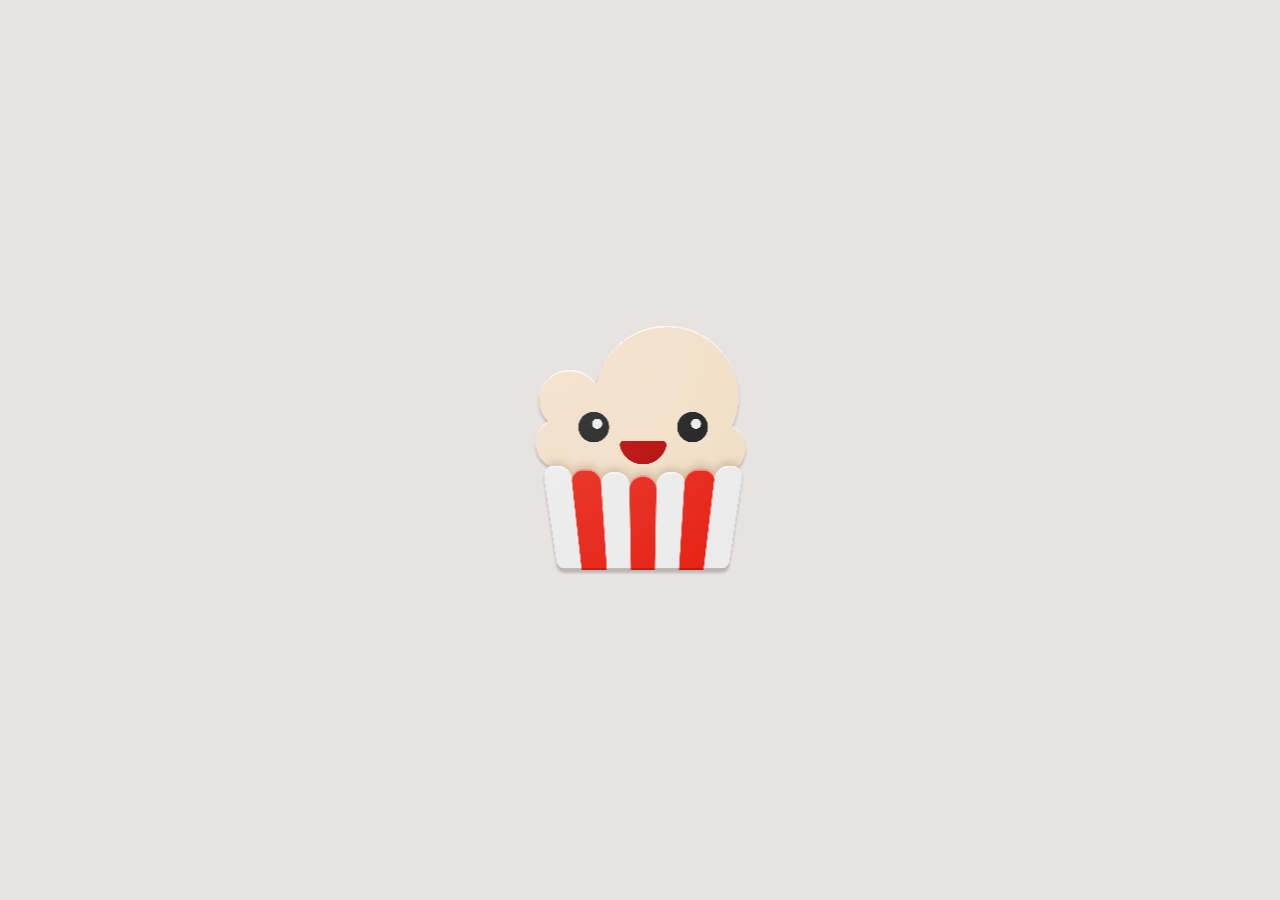
<file: tmdb_movies_app/web/index.html>
<!DOCTYPE html>
<html>
<head>
  <!--
    If you are serving your web app in a path other than the root, change the
    href value below to reflect the base path you are serving from.

    The path provided below has to start and end with a slash "/" in order for
    it to work correctly.

    For more details:
    * https://developer.mozilla.org/en-US/docs/Web/HTML/Element/base

    This is a placeholder for base href that will be replaced by the value of
    the `--base-href` argument provided to `flutter build`.
  -->
  <base href="$FLUTTER_BASE_HREF">

  <meta charset="UTF-8">
  <meta content="IE=Edge" http-equiv="X-UA-Compatible">
  <meta name="description" content="A new Flutter project.">

  <!-- iOS meta tags & icons -->
  <meta name="apple-mobile-web-app-capable" content="yes">
  <meta name="apple-mobile-web-app-status-bar-style" content="black">
  <meta name="apple-mobile-web-app-title" content="tmdb_movies_app">
  <link rel="apple-touch-icon" href="icons/Icon-192.png">

  <!-- Favicon -->
  <link rel="icon" type="image/png" href="favicon.png"/>

  <title>tmdb_movies_app</title>
  <link rel="manifest" href="manifest.json">
  <script src="splash/splash.js"></script>
  <meta content="width=device-width, initial-scale=1.0, maximum-scale=1.0, user-scalable=no" name="viewport"/>
  <link rel="stylesheet" type="text/css" href="splash/style.css">
</head>
<body>
  <picture id="splash">
    <source srcset="splash/img/light-1x.png 1x, splash/img/light-2x.png 2x, splash/img/light-3x.png 3x, splash/img/light-4x.png 4x" media="(prefers-color-scheme: light)">
    <source srcset="splash/img/dark-1x.png 1x, splash/img/dark-2x.png 2x, splash/img/dark-3x.png 3x, splash/img/dark-4x.png 4x" media="(prefers-color-scheme: dark)">
    <img class="center" aria-hidden="true" src="splash/img/light-1x.png" alt=""/>
  </picture>
  <!-- This script installs service_worker.js to provide PWA functionality to
       application. For more information, see:
       https://developers.google.com/web/fundamentals/primers/service-workers -->
  <script>
    var serviceWorkerVersion = null;
    var scriptLoaded = false;
    function loadMainDartJs() {
      if (scriptLoaded) {
        return;
      }
      scriptLoaded = true;
      var scriptTag = document.createElement('script');
      scriptTag.src = 'main.dart.js';
      scriptTag.type = 'application/javascript';
      document.body.append(scriptTag);
    }

    if ('serviceWorker' in navigator) {
      // Service workers are supported. Use them.
      window.addEventListener('load', function () {
        // Wait for registration to finish before dropping the <script> tag.
        // Otherwise, the browser will load the script multiple times,
        // potentially different versions.
        var serviceWorkerUrl = 'flutter_service_worker.js?v=' + serviceWorkerVersion;
        navigator.serviceWorker.register(serviceWorkerUrl)
          .then((reg) => {
            function waitForActivation(serviceWorker) {
              serviceWorker.addEventListener('statechange', () => {
                if (serviceWorker.state == 'activated') {
                  console.log('Installed new service worker.');
                  loadMainDartJs();
                }
              });
            }
            if (!reg.active && (reg.installing || reg.waiting)) {
              // No active web worker and we have installed or are installing
              // one for the first time. Simply wait for it to activate.
              waitForActivation(reg.installing || reg.waiting);
            } else if (!reg.active.scriptURL.endsWith(serviceWorkerVersion)) {
              // When the app updates the serviceWorkerVersion changes, so we
              // need to ask the service worker to update.
              console.log('New service worker available.');
              reg.update();
              waitForActivation(reg.installing);
            } else {
              // Existing service worker is still good.
              console.log('Loading app from service worker.');
              loadMainDartJs();
            }
          });

        // If service worker doesn't succeed in a reasonable amount of time,
        // fallback to plaint <script> tag.
        setTimeout(() => {
          if (!scriptLoaded) {
            console.warn(
              'Failed to load app from service worker. Falling back to plain <script> tag.',
            );
            loadMainDartJs();
          }
        }, 4000);
      });
    } else {
      // Service workers not supported. Just drop the <script> tag.
      loadMainDartJs();
    }
  </script>
</body>
</html>
</file>
<file: tmdb_movies_app/web/splash/style.css>
body {
  margin:0;
  height:100%;
  background: #e8e3e3;
  
  background-size: 100% 100%;
}

.center {
  margin: 0;
  position: absolute;
  top: 50%;
  left: 50%;
  -ms-transform: translate(-50%, -50%);
  transform: translate(-50%, -50%);
}

.contain {
  display:block;
  width:100%; height:100%;
  object-fit: contain;
}

.stretch {
  display:block;
  width:100%; height:100%;
}

.cover {
  display:block;
  width:100%; height:100%;
  object-fit: cover;
}

@media (prefers-color-scheme: dark) {
  body {
    margin:0;
    height:100%;
    background: #1a1a1a;
    
    background-size: 100% 100%;
  }
}
</file>
